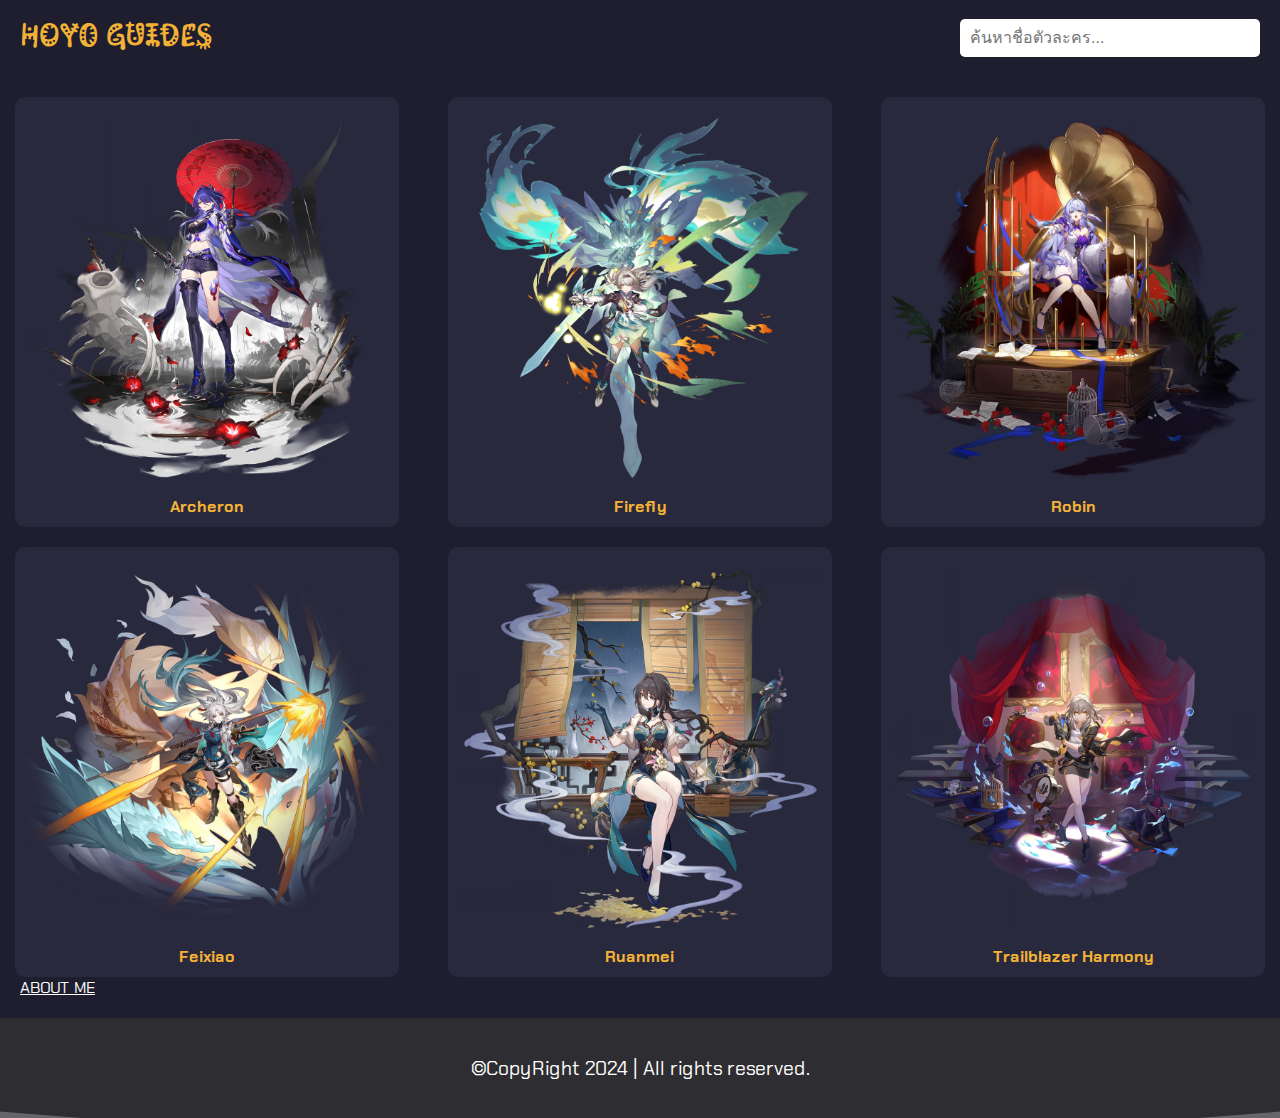
<file: index.html>
<!DOCTYPE html>
<html lang="th">

<head>
    <meta charset="UTF-8">
    <meta name="viewport" content="width=device-width, initial-scale=1.0">
    <title>ไกด์ตัวละคร Honkai: Star Rail</title>
    <link href="https://fonts.googleapis.com/css2?family=Chakra+Petch:wght@400;700&family=Kablammo&display=swap"
        rel="stylesheet">
    <link rel="stylesheet" href="style.css">
    <link rel="icon" href="logo.jpg">
  
   


    <style>
        body {
            font-family: "Chakra Petch", sans-serif;
            background-color: #1e1e2f;
            color: #fff;
            margin: 0;
            padding: 0;
        }

        header {
            display: flex;
            align-items: center;
            justify-content: space-between;
            background-color: #1e1e2f;
            color: #f3b236;
            padding: 10px 20px;
            font-family: "Kablammo", cursive;
            font-size: 2rem;
        }

        .search-bar input {
            width: 300px;
            padding: 10px;
            font-size: 1rem;
            border-radius: 5px;
            border: none;
            outline: none;
        }

        .menu {
            display: flex;
            justify-content: space-around;
            flex-wrap: wrap;
            gap: 20px;
            margin-top: 30px;
        }

        .character-card {
            width: 30%;
            background-color: #29293d;
            border-radius: 10px;
            padding: 10px;
            transition: 0.3s;
            text-align: center;
        }

        .character-card:hover {
            background-color: #3a3a5a;
        }

        .character-card img {
            width: 100%;
            border-radius: 10px;
            margin-bottom: 10px;
            transition: transform 0.3s;
        }

        .character-card img:hover {
            transform: scale(1.05);
        }

        .character-card a {
            text-decoration: none;
            color: #f3b236;
            font-weight: bold;
            display: block;
            margin-top: 10px;
        }

        @media (max-width: 600px) {
            header {
                flex-direction: column;
                align-items: flex-start;
            }

            .search-bar input {
                width: 100%;
                margin-top: 10px;
            }

            .character-card {
                width: 100%;
            }
        }
    </style>
</head>

<body>
    <header>
        <div>HoYo Guides</div>
        <div class="search-bar">
            <input type="text" id="searchInput" placeholder="ค้นหาชื่อตัวละคร..." onkeyup="searchCharacter()">
        </div>
    </header>

    <nav class="menu" id="characterMenu">
        <div class="character-card">
            <a href="archeron.html">
                <img src="arc.webp" alt="Archeron" loading="lazy">
                <span>Archeron</span>
            </a>
        </div>

        <div class="character-card">
            <a href="firefly.html">
                <img src="Firefly_.webp" alt="Firefly" loading="lazy">
                <span>Firefly</span>
            </a>
        </div>

        <div class="character-card">
            <a href="robin.html">
                <img src="Robin.webp" alt="Robin" loading="lazy">
                <span>Robin</span>
            </a>
        </div>

        <div class="character-card">
            <a href="feixiao.html">
                <img src="_Feixiao.webp" alt="Feixiao" loading="lazy">
                <span>Feixiao</span>
            </a>
        </div>

        <div class="character-card">
            <a href="ruanmei.html">
                <img src="ruanmei.webp" alt="Ruanmei" loading="lazy">
                <span>Ruanmei</span>
            </a>
        </div>

        <div class="character-card">
            <a href="Trailblazer.html">
            <img src="_Trailblazer_.webp" alt="Trailblazer Harmony" loading="lazy">
            <span>Trailblazer Harmony</span>
            </a>
        </div>
    </nav>

    <script>
        function searchCharacter() {
            const input = document.getElementById('searchInput').value.trim().toLowerCase();
            const cards = document.querySelectorAll('.character-card');

            let found = false;

            cards.forEach(card => {
                const characterName = card.querySelector('a span').textContent.toLowerCase();
                if (characterName.includes(input)) {
                    card.style.display = 'block';
                    found = true;
                } else {
                    card.style.display = 'none';
                }
            });
        }
    </script>
    <a href="aboutme.html" title="About Me" style="margin-left: 20px; color: #ffffff;">
        ABOUT ME
    </a>
</body>
<footer class="footer">
    <div class="wave-container">
        <svg class="wave wave1" viewBox="0 0 120 28" xmlns="http://www.w3.org/2000/svg" preserveAspectRatio="none">
            <path d="M0 20 Q30 30 60 20 T120 20 V30 H0 Z" />
        </svg>
        <svg class="wave wave2" viewBox="0 0 120 28" xmlns="http://www.w3.org/2000/svg" preserveAspectRatio="none">
            <path d="M0 15 Q30 25 60 15 T120 15 V30 H0 Z" />
        </svg>
        <svg class="wave wave3" viewBox="0 0 120 28" xmlns="http://www.w3.org/2000/svg" preserveAspectRatio="none">
            <path d="M0 10 Q30 20 60 10 T120 10 V30 H0 Z" />
        </svg>
    </div>
 
    <p>©CopyRight 2024 | All rights reserved.</p>
</footer>



</html>
</file>
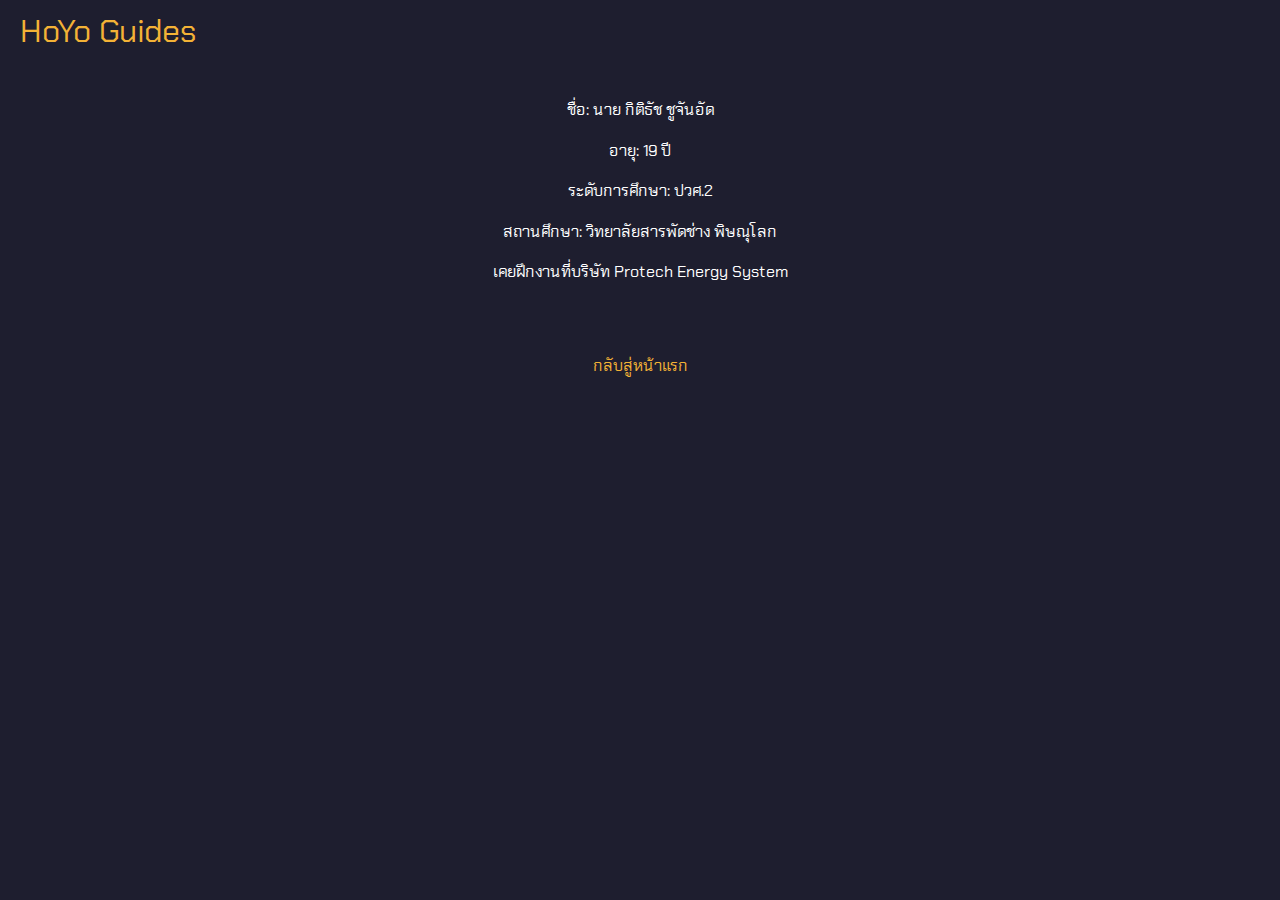
<file: aboutme.html>
<!DOCTYPE html>
<html lang="th">

<head>
    <meta charset="UTF-8">
    <meta name="viewport" content="width=device-width, initial-scale=1.0">
    <title>เกี่ยวกับฉัน | HoYo Guides</title>
    <link href="https://fonts.googleapis.com/css2?family=Chakra+Petch:wght@400;700&display=swap" rel="stylesheet">
    <link rel="stylesheet" href="style.css">
    <link rel="icon" href="logo.jpg">
    <style>
        body {
            font-family: "Chakra Petch", sans-serif;
            background-color: #1e1e2f;
            color: #fff;
            margin: 0;
            padding: 0;
        }

        header {
            display: flex;
            align-items: center;
            justify-content: space-between;
            background-color: #1e1e2f;
            color: #f3b236;
            padding: 10px 20px;
            font-size: 2rem;
        }

        .content {
            padding: 20px;
            max-width: 800px;
            margin: 0 auto;
        }

        h1 {
            text-align: center;
            color: #f3b236;
        }

        .info {
    margin: 30px 0; 
    padding: 5px;
    line-height: 1.6; 
    text-align: center;
      }




        p {
            line-height: 1.6;
            margin-bottom: 15px;
        }

        footer {
            background-color: #1e1e2f;
            color: #ffffff;
            text-align: center;
            padding: 20px;
            position: relative;
            bottom: 0;
            width: 100%;
        }

        a {
            color: #f3b236;
            text-decoration: none;
        }

        a:hover {
            text-decoration: underline;
        }
    </style>
</head>

<body>
    <header>
        <div>HoYo Guides</div>
    </header>

    <div class="info">
        <p>ชื่อ: นาย กิติธัช ชูจันอัด</p>
        <p>อายุ: 19 ปี</p>
        <p>ระดับการศึกษา: ปวศ.2</p>
        <p>สถานศึกษา: วิทยาลัยสารพัดช่าง พิษณุโลก</p>
        <p>เคยฝึกงานที่บริษัท Protech Energy System</p>
    </div>
    
    

    <footer>
      
        <a href="index.html">กลับสู่หน้าแรก</a>
    </footer>
</body>

</html>
</file>
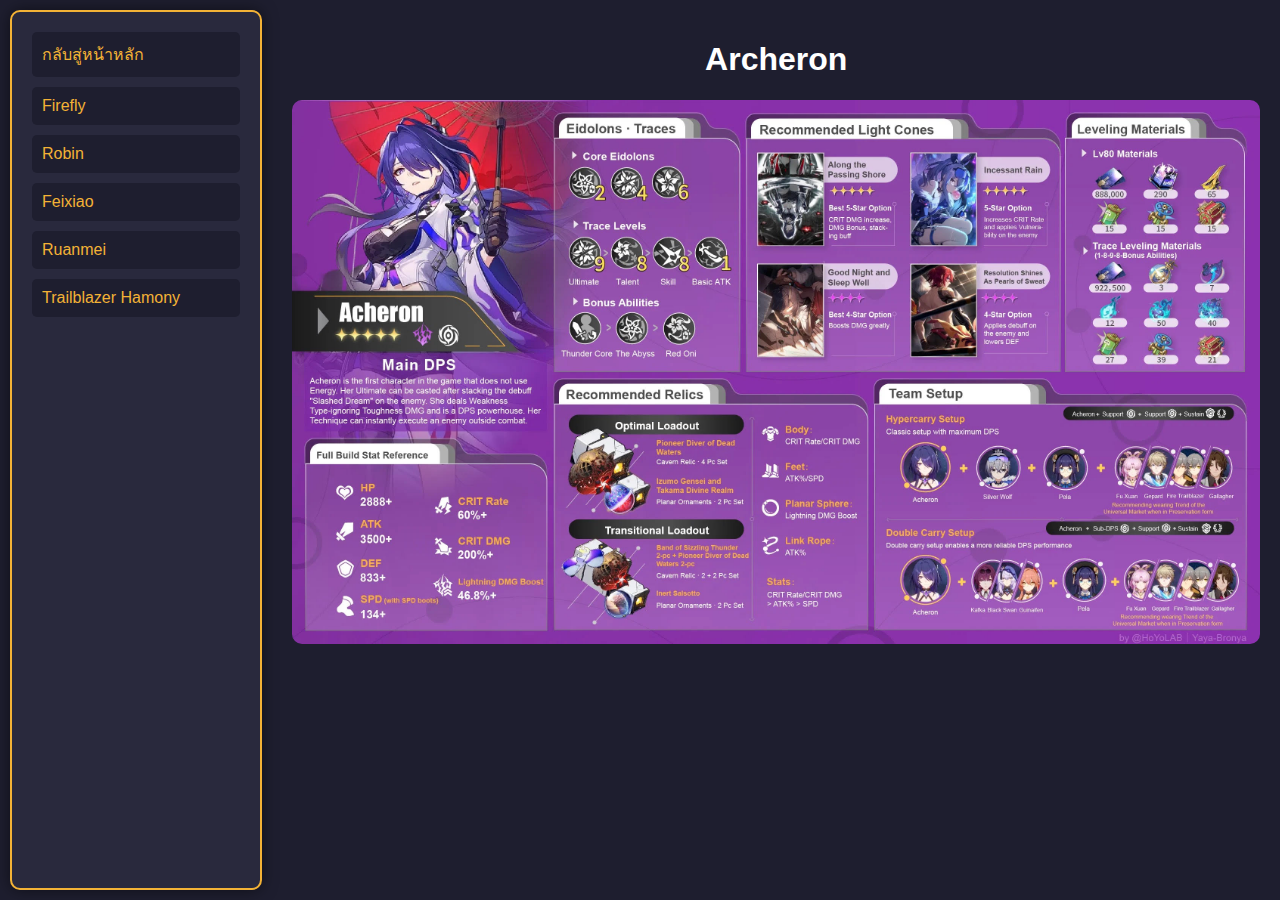
<file: archeron.html>
<!DOCTYPE html>
<html lang="th">
<head>
    <meta charset="UTF-8">
    <meta name="viewport" content="width=device-width, initial-scale=1.0">
    <title> Archeron - ไกด์ตัวละคร</title>
    <style>
        body {
            font-family: 'Arial', sans-serif;
            background-color: #1e1e2f;
            color: #fff;
            margin: 0;
            display: flex;
            height: 100vh;
        }

        .sidebar {
            width: 20%;
            background-color: #29293d;
            padding: 20px;
            box-sizing: border-box;
            border: 2px solid #f3b236;
            border-radius: 10px;
            margin: 10px;
            box-shadow: 0 0 15px rgba(0, 0, 0, 0.5);
        }

        .sidebar a {
            display: block;
            color: #f3b236;
            text-decoration: none;
            padding: 10px;
            margin-bottom: 10px;
            border-radius: 5px;
            background-color: #1e1e2f;
            transition: background-color 0.3s, transform 0.2s;
        }

        .sidebar a:hover {
            background-color: #3a3a5a;
            transform: scale(1.05);
        }

        .content {
            width: 80%;
            padding: 20px;
            box-sizing: border-box;
            text-align: center;
        }

        img {
            width: 100%;
            border-radius: 10px;
            margin-bottom: 10px;
        }

        a {
            color: #f3b236;
            text-decoration: none;
        }
    </style>
</head>
<body>

    <div class="sidebar">
        <a href="index.html">กลับสู่หน้าหลัก</a> 
        <a href="firefly.html">Firefly</a>
        <a href="robin.html">Robin</a>
        <a href="feixiao.html">Feixiao</a>
        <a href="ruanmei.html">Ruanmei</a>
        <a href="Trailblazer.html">Trailblazer Hamony</a>
    </div>

    <div class="content">
        <h1>Archeron</h1>
        <img src="arc.jpg" alt=" Archeron">
        
    </div>

</body>
</html>
</file>
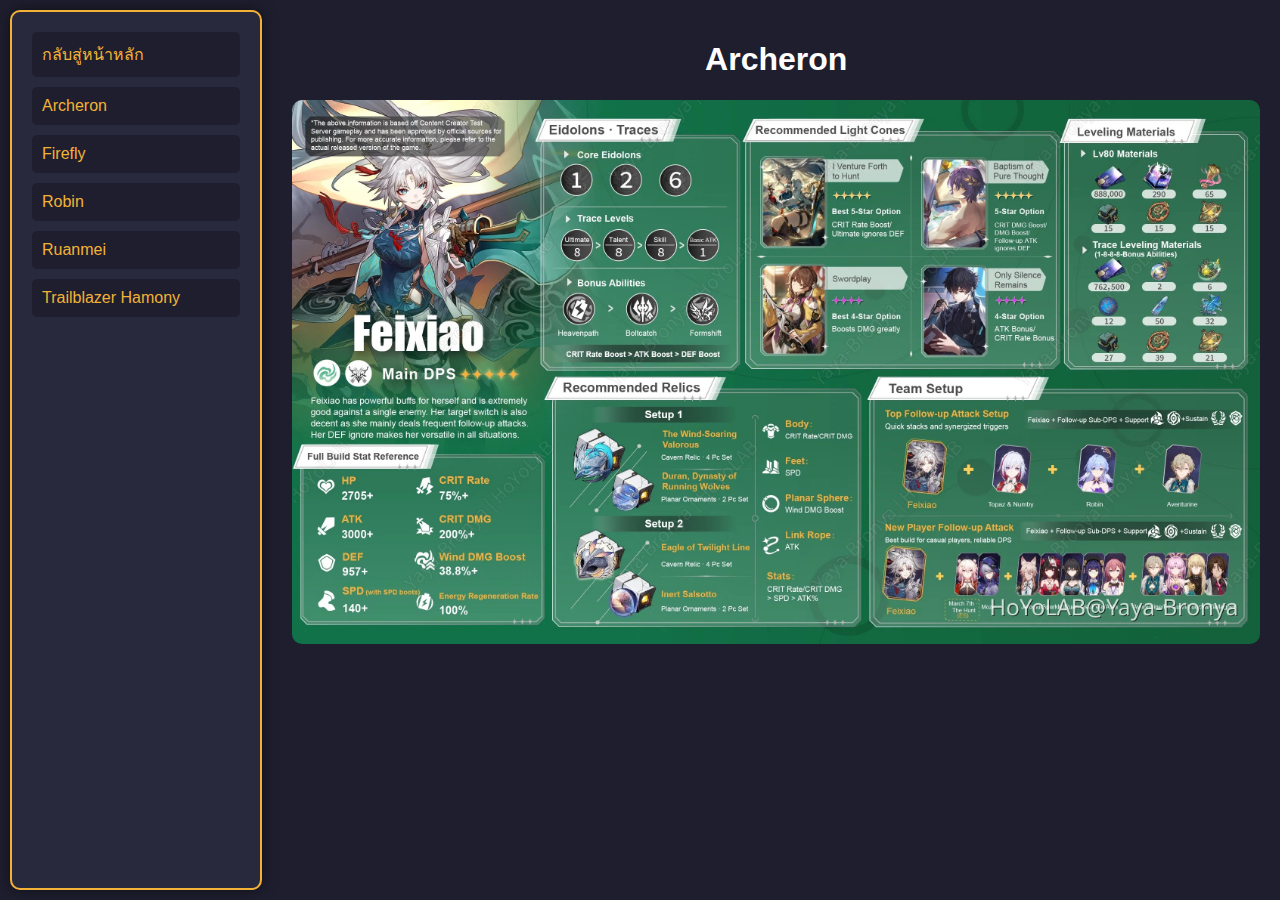
<file: feixiao.html>
<!DOCTYPE html>
<html lang="th">
<head>
    <meta charset="UTF-8">
    <meta name="viewport" content="width=device-width, initial-scale=1.0">
    <title> Feixiao - ไกด์ตัวละคร</title>
    <style>
        body {
            font-family: 'Arial', sans-serif;
            background-color: #1e1e2f;
            color: #fff;
            margin: 0;
            display: flex;
            height: 100vh;
        }

        .sidebar {
            width: 20%;
            background-color: #29293d;
            padding: 20px;
            box-sizing: border-box;
            border: 2px solid #f3b236;
            border-radius: 10px;
            margin: 10px;
            box-shadow: 0 0 15px rgba(0, 0, 0, 0.5);
        }

        .sidebar a {
            display: block;
            color: #f3b236;
            text-decoration: none;
            padding: 10px;
            margin-bottom: 10px;
            border-radius: 5px;
            background-color: #1e1e2f;
            transition: background-color 0.3s, transform 0.2s;
        }

        .sidebar a:hover {
            background-color: #3a3a5a;
            transform: scale(1.05);
        }

        .content {
            width: 80%;
            padding: 20px;
            box-sizing: border-box;
            text-align: center;
        }

        img {
            width: 100%;
            border-radius: 10px;
            margin-bottom: 10px;
        }

        a {
            color: #f3b236;
            text-decoration: none;
        }
    </style>
</head>
<body>

    <div class="sidebar">
        <a href="index.html">กลับสู่หน้าหลัก</a> 
        <a href="archeron.html">Archeron</a>
        <a href="firefly.html">Firefly</a>
        <a href="robin.html">Robin</a>
        <a href="robin.html">Ruanmei</a>
        <a href="Trailblazer.html">Trailblazer Hamony</a>
        
    </div>

    <div class="content">
        <h1>Archeron</h1>
        <img src="fei.jpg" alt=" Feixiao">
        
    </div>

</body>
</html>
</file>
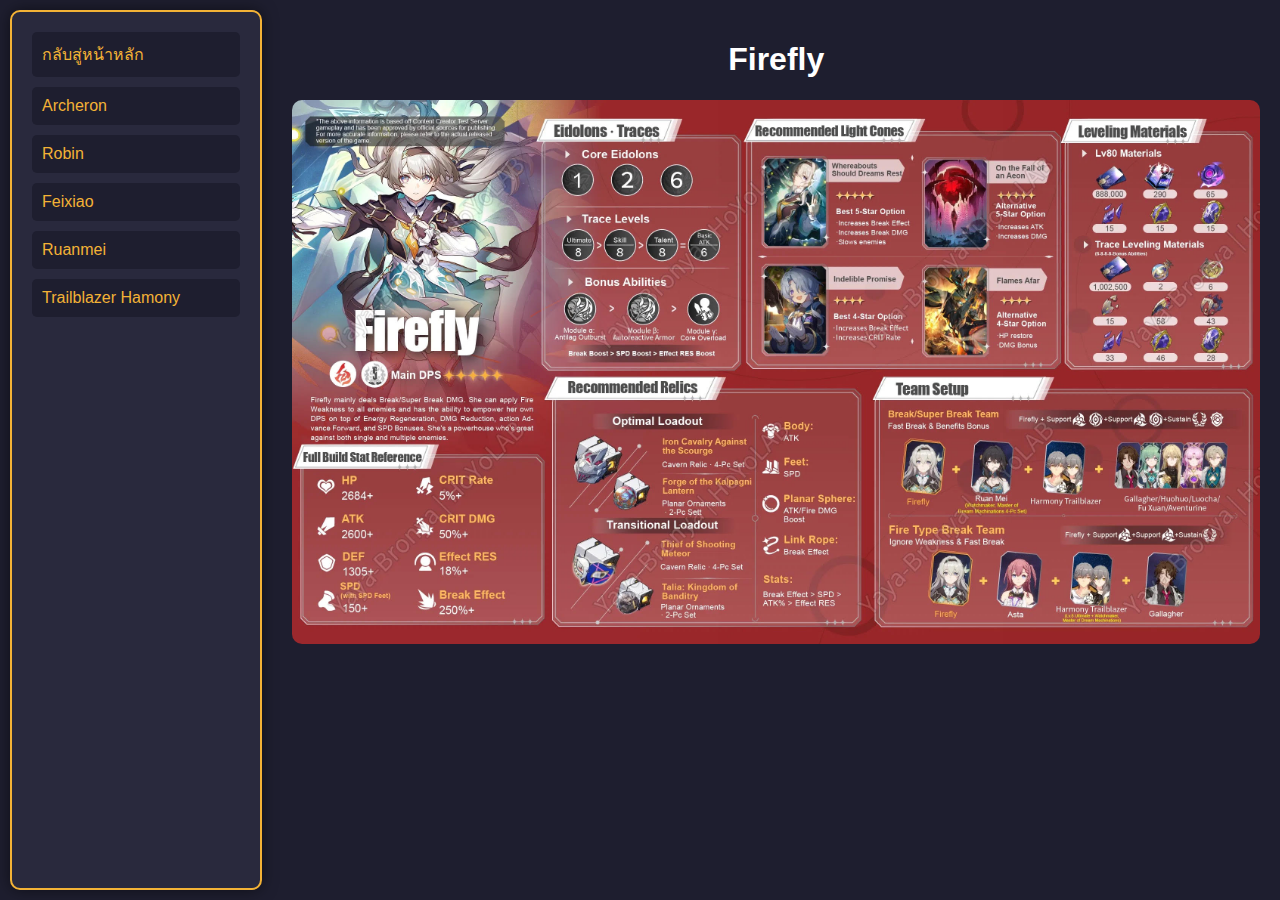
<file: firefly.html>
<!DOCTYPE html>
<html lang="th">
<head>
    <meta charset="UTF-8">
    <meta name="viewport" content="width=device-width, initial-scale=1.0">
    <title>Firefly - ไกด์ตัวละคร</title>
    <style>
        body {
            font-family: 'Arial', sans-serif;
            background-color: #1e1e2f;
            color: #fff;
            margin: 0;
            display: flex;
            height: 100vh;
        }

        .sidebar {
            width: 20%;
            background-color: #29293d;
            padding: 20px;
            box-sizing: border-box;
            border: 2px solid #f3b236;
            border-radius: 10px;
            margin: 10px;
            box-shadow: 0 0 15px rgba(0, 0, 0, 0.5);
        }

        .sidebar a {
            display: block;
            color: #f3b236;
            text-decoration: none;
            padding: 10px;
            margin-bottom: 10px;
            border-radius: 5px;
            background-color: #1e1e2f;
            transition: background-color 0.3s, transform 0.2s;
        }

        .sidebar a:hover {
            background-color: #3a3a5a;
            transform: scale(1.05);
        }

       
        .content {
            width: 80%;
            padding: 20px;
            box-sizing: border-box;
            text-align: center;
        }

        img {
            width: 100%;
            border-radius: 10px;
            margin-bottom: 10px;
        }

        

        a {
            color: #f3b236;
            text-decoration: none;
        }
    </style>
</head>
<body>

    <div class="sidebar">
        <a href="index.html">กลับสู่หน้าหลัก</a> 
        <a href="archeron.html">Archeron</a>
        <a href="robin.html">Robin</a>
        <a href="feixiao.html">Feixiao</a>
        <a href="ruanmei.html">Ruanmei</a>
        <a href="Trailblazer.html">Trailblazer Hamony</a>
        
    </div>

    <div class="content">
        <h1>Firefly</h1>
        <img src="fire.jpg" alt="Firefly">
        
        
    </div>

</body>
</html>
</file>
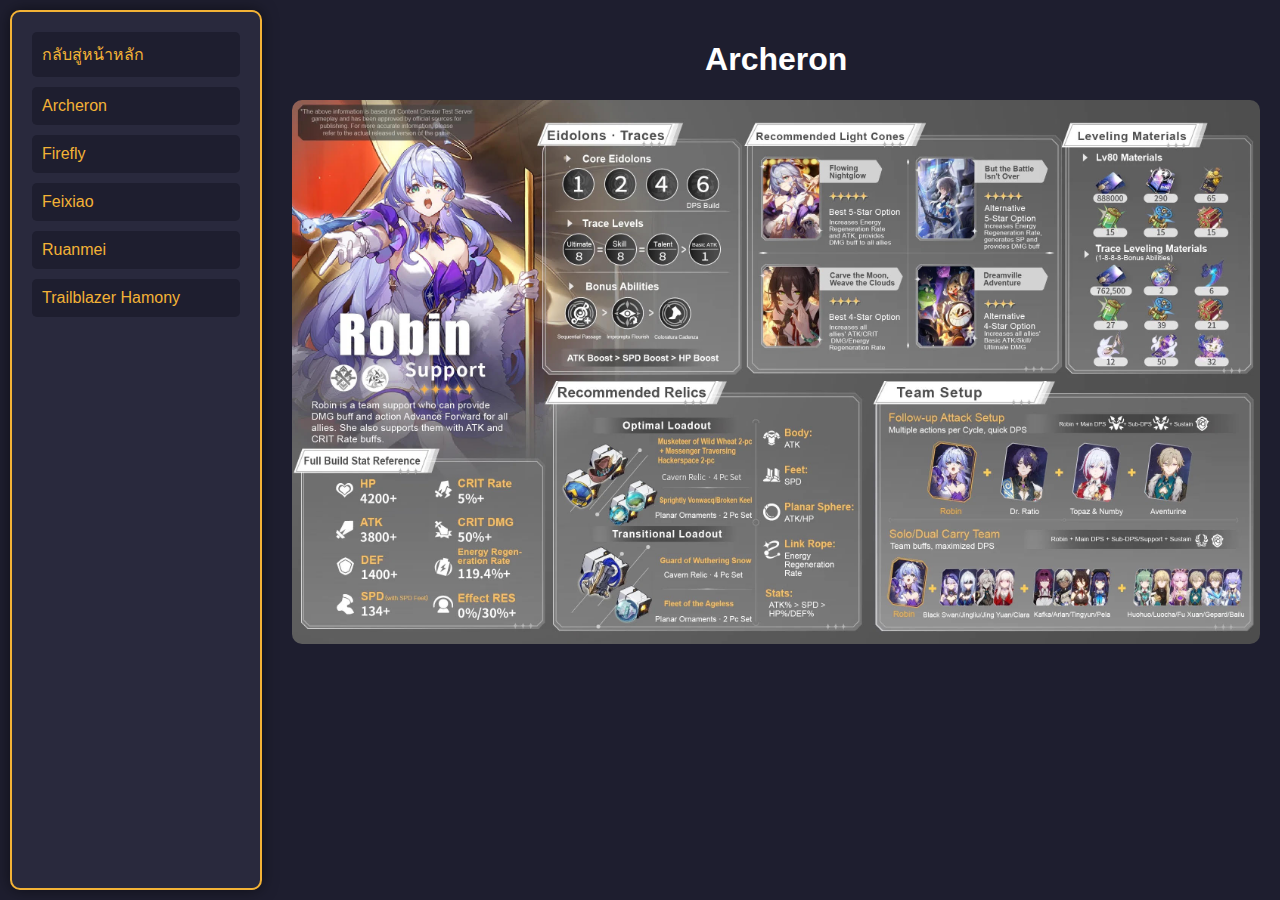
<file: robin.html>
<!DOCTYPE html>
<html lang="th">
<head>
    <meta charset="UTF-8">
    <meta name="viewport" content="width=device-width, initial-scale=1.0">
    <title> Robin - ไกด์ตัวละคร</title>
    <style>
        body {
            font-family: 'Arial', sans-serif;
            background-color: #1e1e2f;
            color: #fff;
            margin: 0;
            display: flex;
            height: 100vh;
        }

        .sidebar {
            width: 20%;
            background-color: #29293d;
            padding: 20px;
            box-sizing: border-box;
            border: 2px solid #f3b236;
            border-radius: 10px;
            margin: 10px;
            box-shadow: 0 0 15px rgba(0, 0, 0, 0.5);
        }

        .sidebar a {
            display: block;
            color: #f3b236;
            text-decoration: none;
            padding: 10px;
            margin-bottom: 10px;
            border-radius: 5px;
            background-color: #1e1e2f;
            transition: background-color 0.3s, transform 0.2s;
        }

        .sidebar a:hover {
            background-color: #3a3a5a;
            transform: scale(1.05);
        }

        .content {
            width: 80%;
            padding: 20px;
            box-sizing: border-box;
            text-align: center;
        }

        img {
            width: 100%;
            border-radius: 10px;
            margin-bottom: 10px;
        }

        a {
            color: #f3b236;
            text-decoration: none;
        }
    </style>
</head>
<body>

    <div class="sidebar">
        <a href="index.html">กลับสู่หน้าหลัก</a> 
        <a href="archeron.html">Archeron</a>
        <a href="firefly.html">Firefly</a>
        <a href="feixiao.html">Feixiao</a>
        <a href="robin.html">Ruanmei</a>
        <a href="Trailblazer.html">Trailblazer Hamony</a>
    </div>

    <div class="content">
        <h1>Archeron</h1>
        <img src="rob.jpg" alt="Robin">
        
    </div>

</body>
</html>
</file>
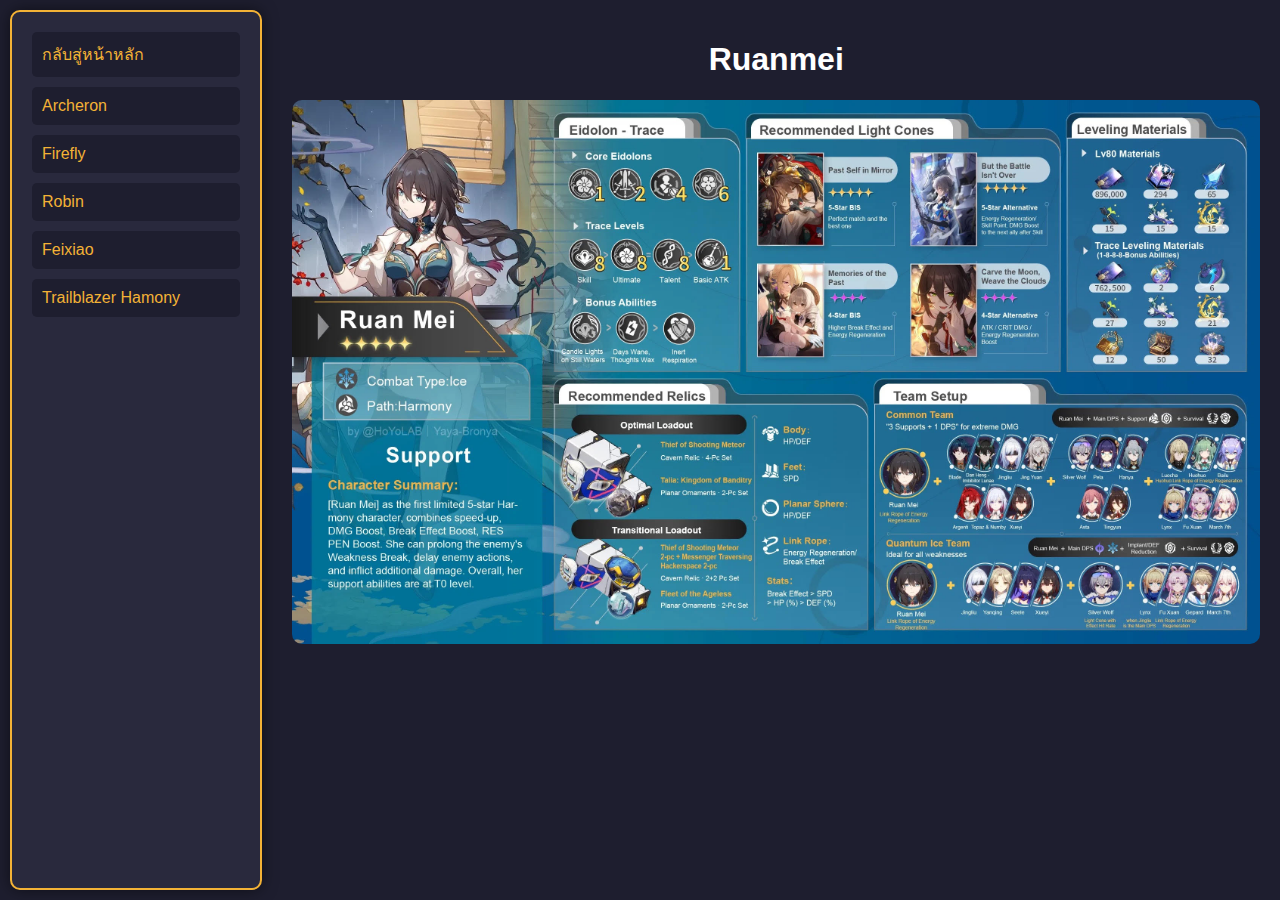
<file: ruanmei.html>
<!DOCTYPE html>
<html lang="th">
<head>
    <meta charset="UTF-8">
    <meta name="viewport" content="width=device-width, initial-scale=1.0">
    <title>Ruanmei - ไกด์ตัวละคร</title>
    <style>
        body {
            font-family: 'Arial', sans-serif;
            background-color: #1e1e2f;
            color: #fff;
            margin: 0;
            display: flex;
            height: 100vh;
        }

        .sidebar {
            width: 20%;
            background-color: #29293d;
            padding: 20px;
            box-sizing: border-box;
            border: 2px solid #f3b236;
            border-radius: 10px;
            margin: 10px;
            box-shadow: 0 0 15px rgba(0, 0, 0, 0.5);
        }

        .sidebar a {
            display: block;
            color: #f3b236;
            text-decoration: none;
            padding: 10px;
            margin-bottom: 10px;
            border-radius: 5px;
            background-color: #1e1e2f;
            transition: background-color 0.3s, transform 0.2s;
        }

        .sidebar a:hover {
            background-color: #3a3a5a;
            transform: scale(1.05);
        }

       
        .content {
            width: 80%;
            padding: 20px;
            box-sizing: border-box;
            text-align: center;
        }

        img {
            width: 100%;
            border-radius: 10px;
            margin-bottom: 10px;
        }

        

        a {
            color: #f3b236;
            text-decoration: none;
        }
    </style>
</head>
<body>

    <div class="sidebar">
        <a href="index.html">กลับสู่หน้าหลัก</a> 
        <a href="archeron.html">Archeron</a>
        <a href="firefly.html">Firefly</a>
        <a href="robin.html">Robin</a>
        <a href="feixiao.html">Feixiao</a>
        <a href="Trailblazer.html">Trailblazer Hamony</a>
    </div>

    <div class="content">
        <h1>Ruanmei</h1>
        <img src="ruam.jpg" alt="Ruanmei">
        
    </div>

</body>
</html>
</file>
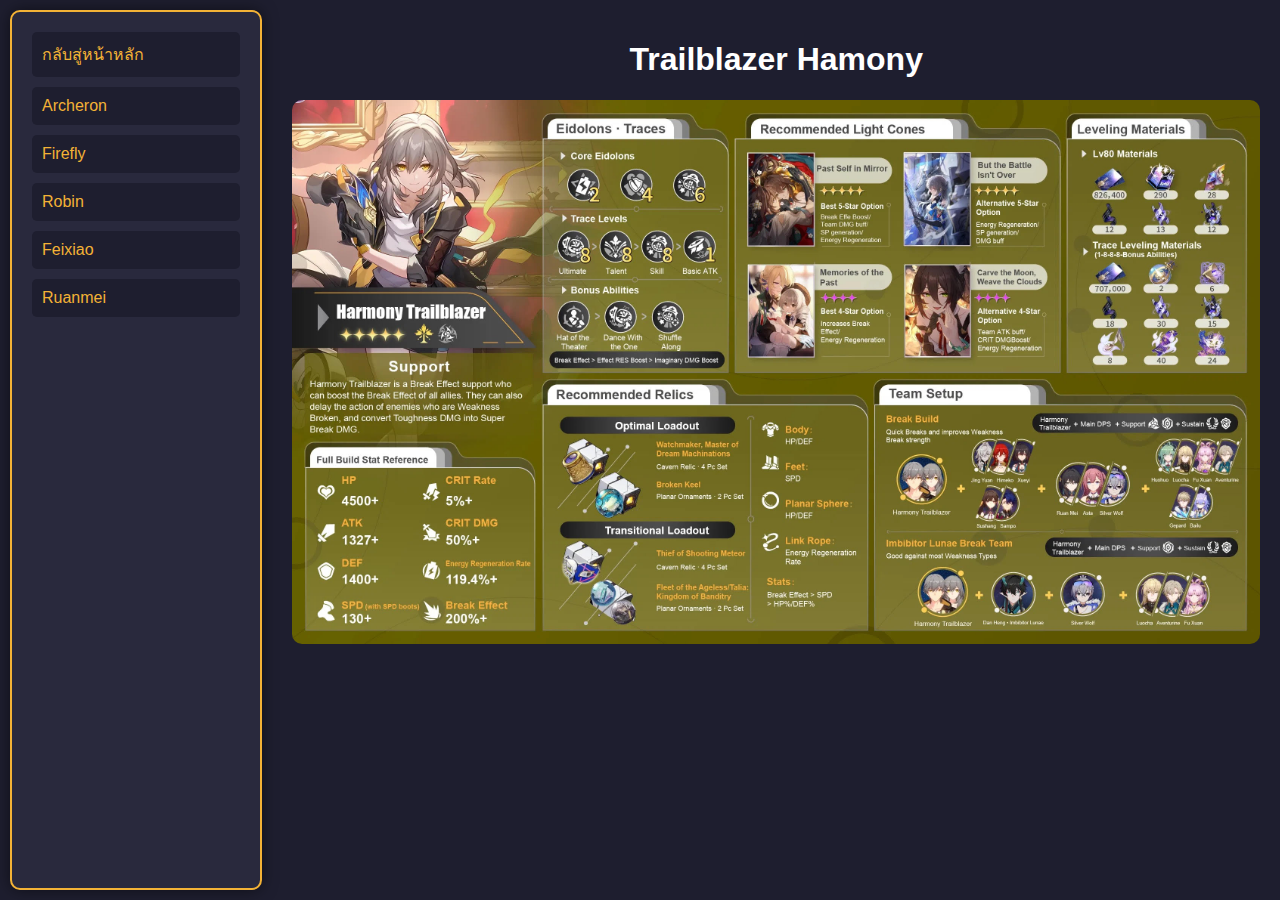
<file: Trailblazer.html>
<!DOCTYPE html>
<html lang="th">
<head>
    <meta charset="UTF-8">
    <meta name="viewport" content="width=device-width, initial-scale=1.0">
    <title>Trailblazer Hamony - ไกด์ตัวละคร</title>
    <style>
        body {
            font-family: 'Arial', sans-serif;
            background-color: #1e1e2f;
            color: #fff;
            margin: 0;
            display: flex;
            height: 100vh;
        }

        .sidebar {
            width: 20%;
            background-color: #29293d;
            padding: 20px;
            box-sizing: border-box;
            border: 2px solid #f3b236;
            border-radius: 10px;
            margin: 10px;
            box-shadow: 0 0 15px rgba(0, 0, 0, 0.5);
        }

        .sidebar a {
            display: block;
            color: #f3b236;
            text-decoration: none;
            padding: 10px;
            margin-bottom: 10px;
            border-radius: 5px;
            background-color: #1e1e2f;
            transition: background-color 0.3s, transform 0.2s;
        }

        .sidebar a:hover {
            background-color: #3a3a5a;
            transform: scale(1.05);
        }

       
        .content {
            width: 80%;
            padding: 20px;
            box-sizing: border-box;
            text-align: center;
        }

        img {
            width: 100%;
            border-radius: 10px;
            margin-bottom: 10px;
        }

        

        a {
            color: #f3b236;
            text-decoration: none;
        }
    </style>
</head>
<body>

    <div class="sidebar">
        <a href="index.html">กลับสู่หน้าหลัก</a> 
        <a href="archeron.html">Archeron</a>
        <a href="firefly.html">Firefly</a>
        <a href="robin.html">Robin</a>
        <a href="feixiao.html">Feixiao</a>
        <a href="ruanmei.html">Ruanmei</a>
    </div>

    <div class="content">
        <h1>Trailblazer Hamony</Trailblazer></h1>
        <img src="stelle.jpg" alt="stelle">
        
    </div>

</body>
</html>
</file>
<file: style.css>
@import url('https://fonts.googleapis.com/css2?family=Chakra+Petch:ital,wght@0,300;0,400;0,500;0,600;0,700;1,300;1,400;1,500;1,600;1,700&family=IM+Fell+English:ital@0;1&display=swap');

body {
  .im-fell-english-regular {
    font-family: "IM Fell English", serif;
    font-weight: 400;
    font-style: normal;
  }
}

@import url('https://fonts.googleapis.com/css2?family=Chakra+Petch:ital,wght@0,300;0,400;0,500;0,600;0,700;1,300;1,400;1,500;1,600;1,700&display=swap');

body .chakra-petch-light {
  font-family: "Chakra Petch", sans-serif;
  font-weight: 300;
  font-style: normal;
}

/* Reset พื้นฐาน */
* {
  margin: 0;
  padding: 0;
  box-sizing: border-box;
}

body {
  font-family: 'Arial', sans-serif;
  background-color: #1e1e2f;
  color: #fff;
  display: flex;
  flex-direction: column;
  min-height: 100vh;
}

/* เนื้อหาหลัก */
.content {
  flex: 1;
  display: flex;
  justify-content: center;
  align-items: center;
  text-align: center;
  padding: 20px;
}

.footer {
  position: relative;
  background-color: #2e2d31;
  overflow: hidden;
  height: 100px;
  /* ความสูงของฟุตเตอร์ */
  display: grid;
  place-items: center;
  margin-top: 20px;
  /* เพิ่มระยะห่างจากเนื้อหาหลักที่นี่ */
}




.wave-container {
  position: absolute;
  top: 0;
  left: 0;
  width: 100%;
  height: 100%;
  overflow: hidden;
}

/* การจัดการเลเยอร์ของคลื่น */
.wave {
  position: absolute;
  width: 200%;
  height: 150px;
  fill: rgba(255, 255, 255, 0.3);
  animation: wave-animation 10s infinite ease-in-out;
  /* เปลี่ยนเป็น ease-in-out */
}

/* คลื่นเลเยอร์ที่ 1 */
.wave1 {
  top: 0;
  opacity: 0.5;
  animation-duration: 12s;
}

/* คลื่นเลเยอร์ที่ 2 */
.wave2 {
  top: 20px;
  opacity: 0.7;
  animation-duration: 8s;
  animation-delay: -2s;
}

/* คลื่นเลเยอร์ที่ 3 */
.wave3 {
  top: 40px;
  opacity: 0.9;
  animation-duration: 6s;
  animation-delay: -4s;
}

/* การเคลื่อนไหวของคลื่น */
@keyframes wave-animation {
  0% {
    transform: translateX(0);
  }

  100% {
    transform: translateX(-50%);
  }
}
.footer p {
  position: relative;
  z-index: 1;
  font-size: 1.2rem;
  color: white;
  margin: 0;
}
</file>
